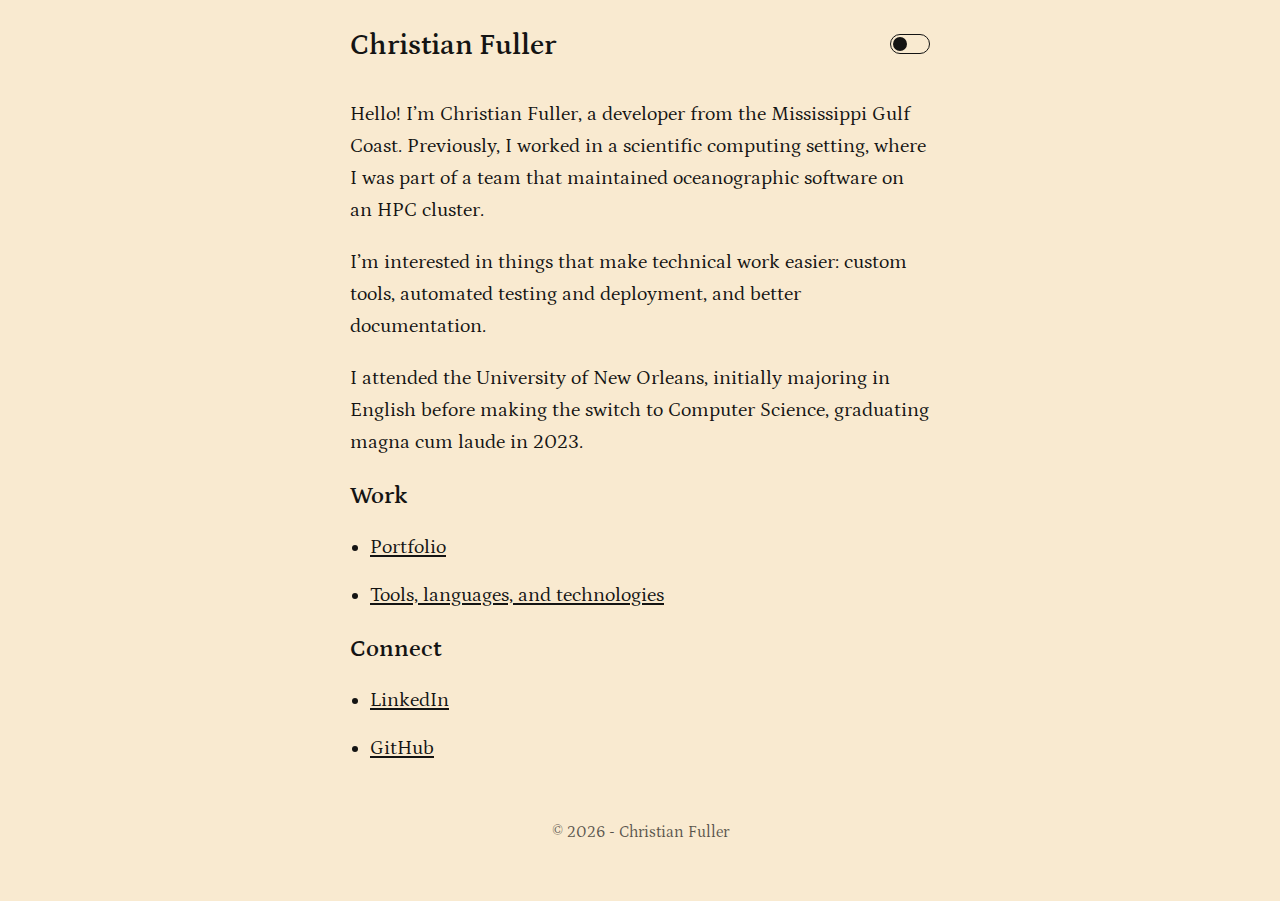
<file: index.html>
<!doctype html><html lang=en><head><meta name=generator content="Hugo 0.147.1"><meta charset=UTF-8><meta name=viewport content="width=device-width,initial-scale=1"><title></title>
<meta property="og:title" content><meta property="og:description" content="Hello! I&rsquo;m Christian Fuller, a developer from the Mississippi Gulf Coast.
Previously, I worked in a scientific computing setting, where I was …"><meta property="og:image" content="https://christianf.io/og/og-image-3976528693a0108357f4928017600865.svg"><meta property="og:image:type" content='image/svg+xml'><meta property="og:image:width" content="1200"><meta property="og:image:height" content="630"><meta property="og:type" content="website"><meta property="og:url" content="https://christianf.io/"><meta name=twitter:card content="summary_large_image"><meta name=twitter:title content><meta name=twitter:description content="Hello! I&rsquo;m Christian Fuller, a developer from the Mississippi Gulf Coast.
Previously, I worked in a scientific computing setting, where I was …"><meta name=twitter:image content="https://christianf.io/og/og-image-3976528693a0108357f4928017600865.svg"><meta name=author content><meta name=description content><link rel=preconnect href=https://fonts.googleapis.com><link rel=preconnect href=https://fonts.gstatic.com crossorigin><link href="https://fonts.googleapis.com/css2?family=Petrona:ital,wght@0,400;0,600;1,400&display=swap" rel=stylesheet><link rel=stylesheet href=/css/styles.css><link rel=stylesheet href=/css/custom.css><link rel=icon type=image/png href=/favicon-96x96.png sizes=96x96><link rel=icon type=image/svg+xml href=/favicon.svg><link rel="shortcut icon" href=/favicon.ico><link rel=apple-touch-icon sizes=180x180 href=/apple-touch-icon.png><link rel=manifest href=/site.webmanifest><script src=/js/custom-init-darkmode.js defer></script><script src=/js/custom-darkmode.js defer></script><script src=/js/footnotes.js defer></script></head><body><header><div><h1><a href=https://christianf.io/>Christian Fuller</a></h1><div class=header-controls><div class=toggle-switch><input type=checkbox id=darkModeToggle class=toggle-input aria-label="Toggle dark mode">
<label for=darkModeToggle class=toggle-label><span class=toggle-slider></span></label></div></div></div></header><main class=content-wrapper><article class=content-container><p>Hello! I&rsquo;m Christian Fuller, a developer from the Mississippi Gulf Coast.
Previously, I worked in a scientific computing setting, where I was part of a team that maintained oceanographic software on an HPC cluster.</p><p>I&rsquo;m interested in things that make technical work easier: custom tools, automated testing and deployment, and better documentation.</p><p>I attended the University of New Orleans, initially majoring in English before making the switch to Computer Science, graduating magna cum laude in 2023.</p><h3 id=work>Work<a hidden class=anchor aria-hidden=true href=#work>#</a></h3><ul><li><a href=https://portfolio.christianf.io>Portfolio</a></li><li><a href=/about-me/tools/>Tools, languages, and technologies</a></li></ul><h3 id=connect>Connect<a hidden class=anchor aria-hidden=true href=#connect>#</a></h3><ul><li><a href=https://www.linkedin.com/in/christian-s-fuller/>LinkedIn</a></li><li><a href=https://github.com/nandstand/>GitHub</a></li></ul></article></main><footer><div class=footer-content><p>&copy; 2026 - Christian Fuller</p></div></footer></body></html>
</file>
